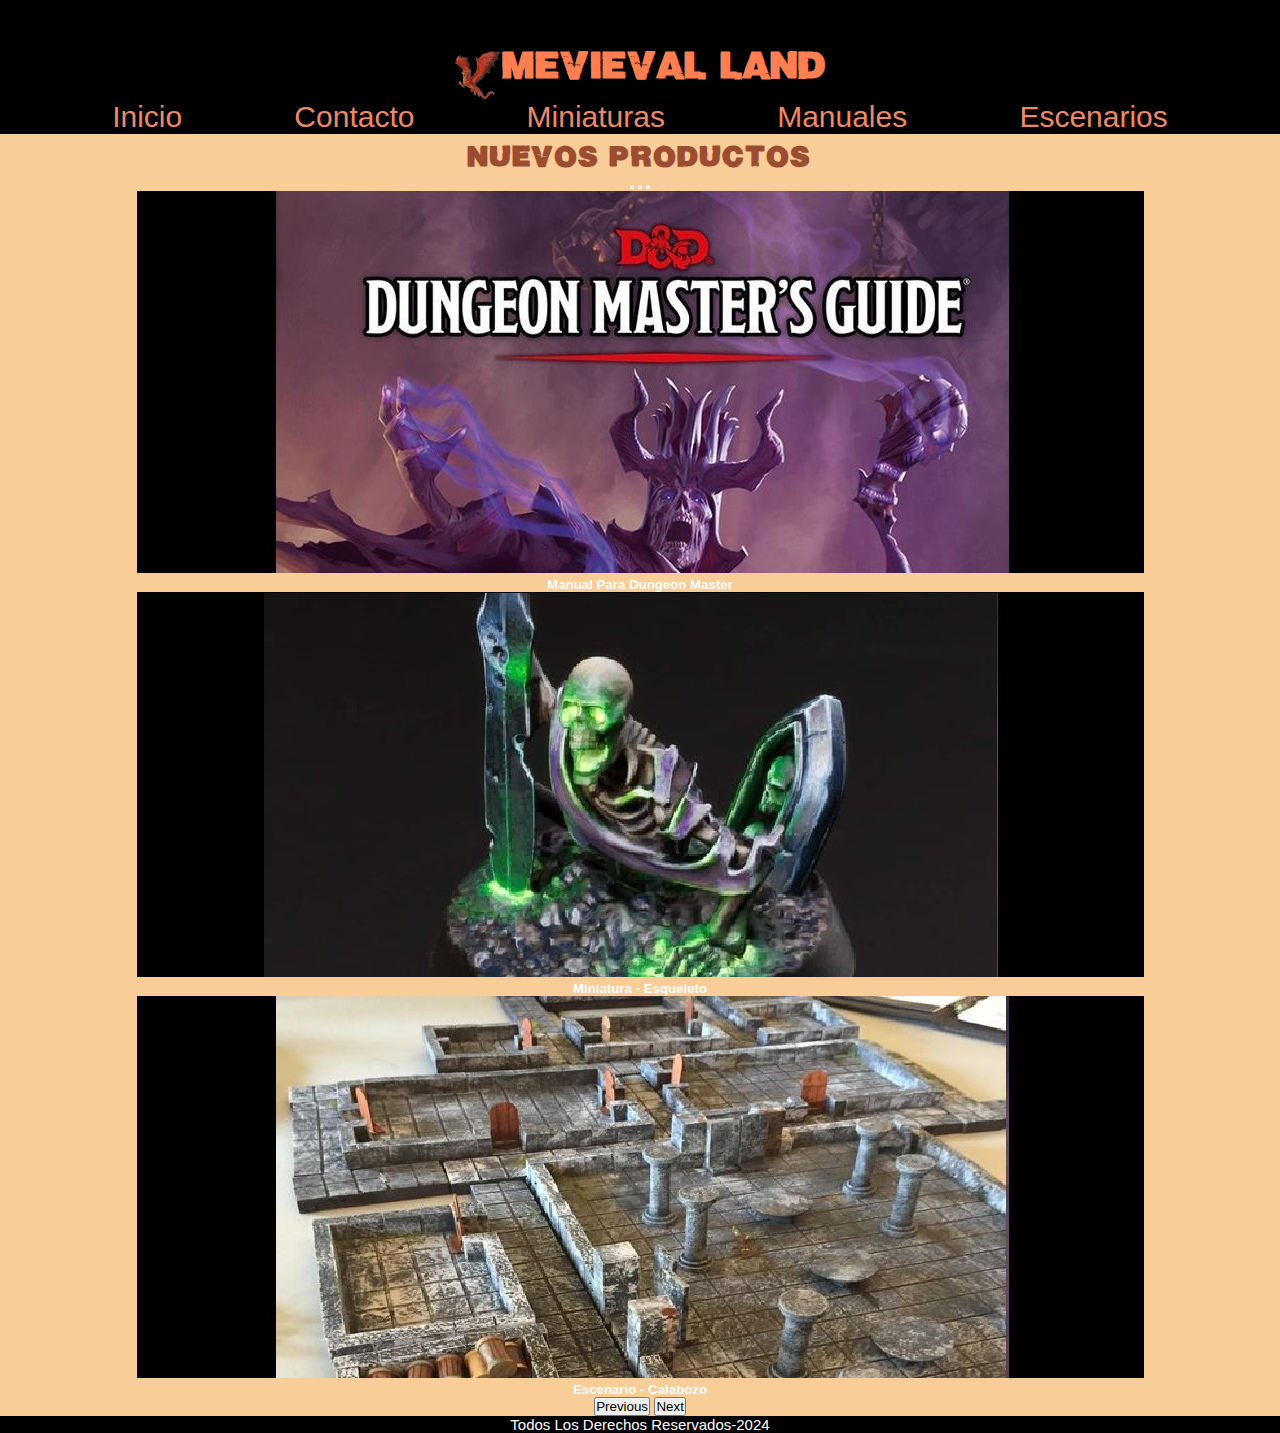
<file: index.html>
<!DOCTYPE html>
<html lang="es">
<head>
    <meta charset="UTF-8">
    <meta name="viewport" content="width=device-width, initial-scale=1.0">
    <!--font ini-->
    <link rel="stylesheet" href="https://cdnjs.cloudflare.com/ajax/libs/font-awesome/6.5.2/css/all.min.css" integrity="sha512-SnH5WK+bZxgPHs44uWIX+LLJAJ9/2PkPKZ5QiAj6Ta86w+fsb2TkcmfRyVX3pBnMFcV7oQPJkl9QevSCWr3W6A==" crossorigin="anonymous" referrerpolicy="no-referrer" />
    <!--font end-->
    <!--bt 5-->
    <link href="https://cdn.jsdelivr.net/npm/bootstrap@5.1.3/dist/css/bootstrap.min.css" rel="stylesheet" integrity="sha384-1BmE4kWBq78iYhFldvKuhfTAU6auU8tT94WrHftjDbrCEXSU1oBoqyl2QvZ6jIW3" crossorigin="anonymous">
    <!--bt 5 end-->
    <link  href="./CSS/style.css" rel="stylesheet">
    <title>Medieval Land</title>
    <link rel="shortcut icon" href="./assets/logo.png">
</head>
<body>
  <div class="banner" >
    <img src="./assets/Dragon.png" alt="dragon">
    <h1>mevieval land</h1>    
  </div>  
  <!-- nav ini -->
  <nav >
    <div class="container-fluid">
      <ul >
        <li><a  href="./index.html">inicio</a></li>
        <li><a  href="./pages/contacto.html">contacto</a></li>
        <li><a  href="./pages/minis.html">miniaturas</a></li>
        <li><a  href="./pages/manuales.html">manuales</a></li>
        <li><a  href="./pages/escenarios.html">escenarios</a></li>
     </ul>
    </div>                        
  </nav> 
  <!-- nav end -->
  <!-- carrucel ini -->
  <h2>nuevos productos</h2>
  <div id="carouselExampleCaptions" class="carousel slide">
    <div class="carousel-indicators">
      <button type="button" data-bs-target="#carouselExampleCaptions" data-bs-slide-to="0" class="active" aria-current="true" aria-label="Slide 1"></button>
      <button type="button" data-bs-target="#carouselExampleCaptions" data-bs-slide-to="1" aria-label="Slide 2"></button>
      <button type="button" data-bs-target="#carouselExampleCaptions" data-bs-slide-to="2" aria-label="Slide 3"></button>
   </div>
    <div class="carousel-inner">
      <div class="carousel-item active">
        <img src="./assets/novedad1.jpg" class="d-block w-100" alt="new1">
        <div class="carousel-caption d-none d-md-block">
          <h5>manual para dungeon master</h5>
        </div>
      </div>
      <div class="carousel-item">
        <img src="./assets/novedad2.jpg" class="d-block w-100" alt="new2">
        <div class="carousel-caption d-none d-md-block">
          <h5>miniatura - esqueleto</h5>
        </div>
      </div>
      <div class="carousel-item">
        <img src="./assets/novedad3.jpg" class="d-block w-100" alt="new3">
        <div class="carousel-caption d-none d-md-block">
          <h5>escenario - calabozo</h5>
        </div>
      </div>
    </div>
    <button class="carousel-control-prev" type="button" data-bs-target="#carouselExampleCaptions" data-bs-slide="prev">
      <span class="carousel-control-prev-icon" aria-hidden="true"></span>
      <span class="visually-hidden">Previous</span>
    </button>
    <button class="carousel-control-next" type="button" data-bs-target="#carouselExampleCaptions" data-bs-slide="next">
      <span class="carousel-control-next-icon" aria-hidden="true"></span>
      <span class="visually-hidden">Next</span>
    </button>
  </div>
  <!-- carrucel end -->
  <!--footer ini-->
  <footer>
    <p>todos los derechos reservados-2024 </p>
    <div class="redes" >
      <a href=""class="hover" ><i class="fa-brands fa-facebook"></i></a>
      <a href=""class="hover" ><i class="fa-brands fa-instagram"></i></a>
      <a href=""class="hover" ><i class="fa-brands fa-discord"></i></a>
    </div>  
  </footer>
  <!--footer end-->    
  <script src="https://cdn.jsdelivr.net/npm/bootstrap@5.1.3/dist/js/bootstrap.bundle.min.js" integrity="sha384-ka7Sk0Gln4gmtz2MlQnikT1wXgYsOg+OMhuP+IlRH9sENBO0LRn5q+8nbTov4+1p" crossorigin="anonymous"></script>
</body>
</html>
</file>
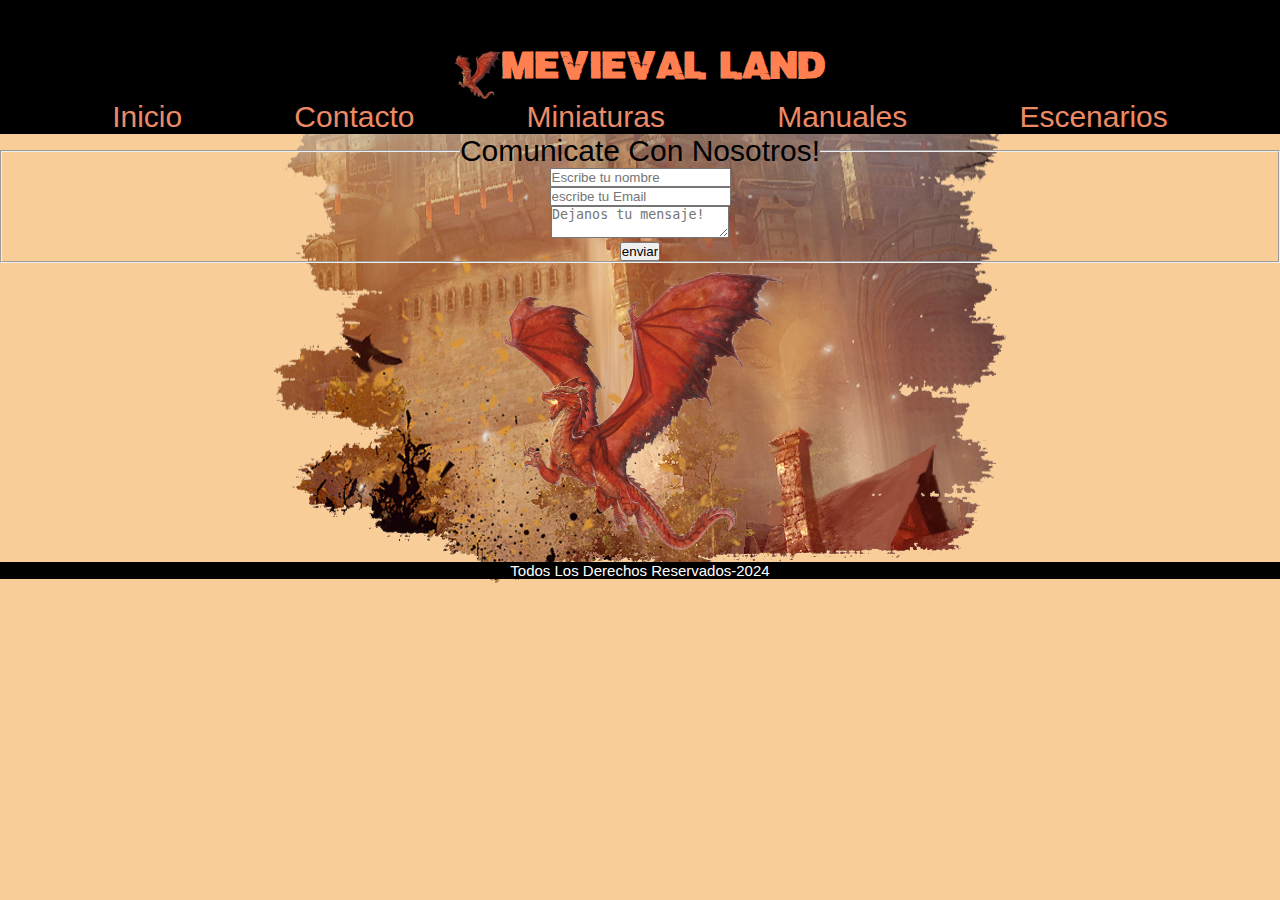
<file: pages/contacto.html>
<!DOCTYPE html>
<html lang="es">
<head>
    <meta charset="UTF-8">
    <meta name="viewport" content="width=device-width, initial-scale=1.0">
    <!--font ini-->
    <link rel="stylesheet" href="https://cdnjs.cloudflare.com/ajax/libs/font-awesome/6.5.2/css/all.min.css" integrity="sha512-SnH5WK+bZxgPHs44uWIX+LLJAJ9/2PkPKZ5QiAj6Ta86w+fsb2TkcmfRyVX3pBnMFcV7oQPJkl9QevSCWr3W6A==" crossorigin="anonymous" referrerpolicy="no-referrer" />
    <!--font end-->
    <!--bt 5-->
    <link href="https://cdn.jsdelivr.net/npm/bootstrap@5.1.3/dist/css/bootstrap.min.css" rel="stylesheet" integrity="sha384-1BmE4kWBq78iYhFldvKuhfTAU6auU8tT94WrHftjDbrCEXSU1oBoqyl2QvZ6jIW3" crossorigin="anonymous">
    <!--bt 5 end-->
    <link  href="../CSS/style.css" rel="stylesheet">
    <title>Medieval Land</title>
    <link rel="shortcut icon" href="../assets/logo.png">
</head>
<body>
  <div class="banner" >
    <img src="../assets/Dragon.png" alt="dragon">
    <h1>mevieval land</h1>    
  </div>  
  <!-- nav ini -->
  <nav >
    <div class="container-fluid">
      <ul >
        <li><a  href="../index.html">inicio</a></li>
        <li><a  href="./contacto.html">contacto</a></li>
        <li><a  href="./minis.html">miniaturas</a></li>
        <li><a  href="./manuales.html">manuales</a></li>
        <li><a  href="./escenarios.html">escenarios</a></li>
     </ul>
    </div>                        
  </nav>
  <!-- nav end -->
  <!-- form -->
  <form action="php" method="post" enctype="application/x-www-form-urlencoded">
    <fieldset>
        <legend>comunicate con nosotros!</legend>
        <div><input type="text" placeholder="Escribe tu nombre"></div>
        <div></div><input type="email" placeholder="escribe tu Email"></div>
        <div></div><textarea placeholder="Dejanos tu mensaje!"></textarea></div>
        <div></div><input type="submit" value="enviar"></div>
    </fieldset>
 </form>
 <style>
   body{
    background-image:url(../assets/cont.png);
    background-position: center;
    background-repeat: no-repeat;
   }
 </style>  
 <img class="drago" src="../assets/Dragon.png" alt="dragon">           
 <!--form end-->
 <!--footerini-->
    <footer>
     <p>todos los derechos reservados-2024 </p>
      <div class="redes" >
        <a href=""class="hover" ><i class="fa-brands fa-facebook"></i></a>
        <a href=""class="hover" ><i class="fa-brands fa-instagram"></i></a>
        <a href=""class="hover" ><i class="fa-brands fa-discord"></i></a>
      </div>  
    </footer>
 <!--footerend-->   
  <script src="https://cdn.jsdelivr.net/npm/bootstrap@5.1.3/dist/js/bootstrap.bundle.min.js" integrity="sha384-ka7Sk0Gln4gmtz2MlQnikT1wXgYsOg+OMhuP+IlRH9sENBO0LRn5q+8nbTov4+1p" crossorigin="anonymous"></script>
</body>
</html>
</file>
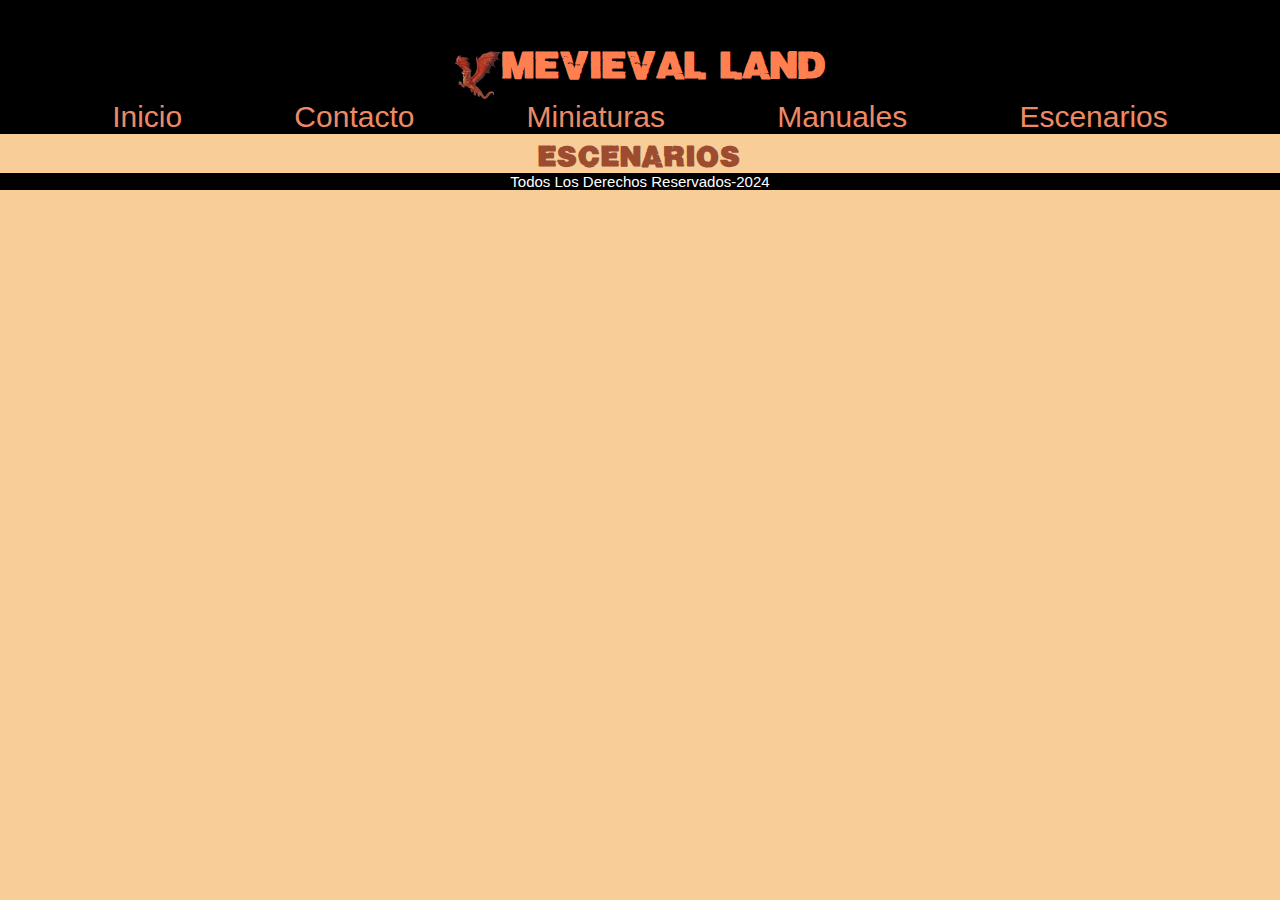
<file: pages/escenarios.html>
<!DOCTYPE html>
<html lang="es">
<head>
    <meta charset="UTF-8">
    <meta name="viewport" content="width=device-width, initial-scale=1.0">
    <!--font ini-->
    <link rel="stylesheet" href="https://cdnjs.cloudflare.com/ajax/libs/font-awesome/6.5.2/css/all.min.css" integrity="sha512-SnH5WK+bZxgPHs44uWIX+LLJAJ9/2PkPKZ5QiAj6Ta86w+fsb2TkcmfRyVX3pBnMFcV7oQPJkl9QevSCWr3W6A==" crossorigin="anonymous" referrerpolicy="no-referrer" />
    <!--font end-->
    <!--bt 5-->
    <link href="https://cdn.jsdelivr.net/npm/bootstrap@5.1.3/dist/css/bootstrap.min.css" rel="stylesheet" integrity="sha384-1BmE4kWBq78iYhFldvKuhfTAU6auU8tT94WrHftjDbrCEXSU1oBoqyl2QvZ6jIW3" crossorigin="anonymous">
    <!--bt 5 end-->
    <link  href="../CSS/style.css" rel="stylesheet">
    <title>Medieval Land</title>
    <link rel="shortcut icon" href="../assets/logo.png">
</head>
<body>
  <div class="banner" >
    <img src="../assets/Dragon.png" alt="dragon">
    <h1>mevieval land</h1>    
  </div>  
  <!-- nav ini -->
  <nav >
    <div class="container-fluid">
      <ul >
        <li><a  href="../index.html">inicio</a></li>
        <li><a  href="./contacto.html">contacto</a></li>
        <li><a  href="./minis.html">miniaturas</a></li>
        <li><a  href="./manuales.html">manuales</a></li>
        <li><a  href="./escenarios.html">escenarios</a></li>
     </ul>
    </div>                        
  </nav>
 <!-- nav end -->
 <!--  -->
  <h2>escenarios</h2>           
 <!--end-->
 <!--footerini-->
    <footer>
     <p>todos los derechos reservados-2024 </p>
      <div class="redes" >
        <a href=""class="hover" ><i class="fa-brands fa-facebook"></i></a>
        <a href=""class="hover" ><i class="fa-brands fa-instagram"></i></a>
        <a href=""class="hover" ><i class="fa-brands fa-discord"></i></a>
      </div>  
    </footer>
<!--footerend-->   
  <script src="https://cdn.jsdelivr.net/npm/bootstrap@5.1.3/dist/js/bootstrap.bundle.min.js" integrity="sha384-ka7Sk0Gln4gmtz2MlQnikT1wXgYsOg+OMhuP+IlRH9sENBO0LRn5q+8nbTov4+1p" crossorigin="anonymous"></script>
</body>
</html>
</file>
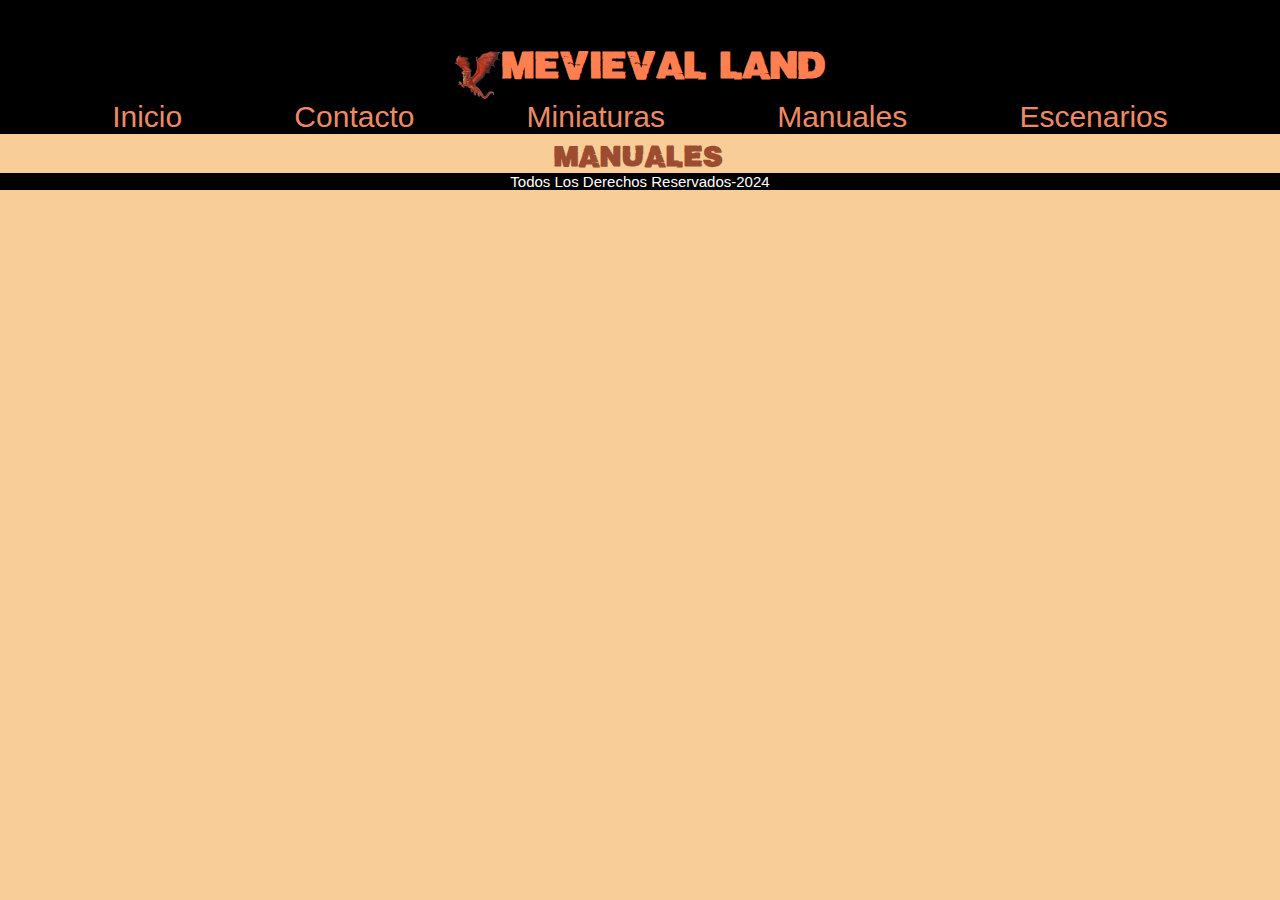
<file: pages/manuales.html>
<!DOCTYPE html>
<html lang="es">
<head>
    <meta charset="UTF-8">
    <meta name="viewport" content="width=device-width, initial-scale=1.0">
    <!--font ini-->
    <link rel="stylesheet" href="https://cdnjs.cloudflare.com/ajax/libs/font-awesome/6.5.2/css/all.min.css" integrity="sha512-SnH5WK+bZxgPHs44uWIX+LLJAJ9/2PkPKZ5QiAj6Ta86w+fsb2TkcmfRyVX3pBnMFcV7oQPJkl9QevSCWr3W6A==" crossorigin="anonymous" referrerpolicy="no-referrer" />
    <!--font end-->
    <!--bt 5-->
    <link href="https://cdn.jsdelivr.net/npm/bootstrap@5.1.3/dist/css/bootstrap.min.css" rel="stylesheet" integrity="sha384-1BmE4kWBq78iYhFldvKuhfTAU6auU8tT94WrHftjDbrCEXSU1oBoqyl2QvZ6jIW3" crossorigin="anonymous">
    <!--bt 5 end-->
    <link  href="../CSS/style.css" rel="stylesheet">
    <title>Medieval Land</title>
    <link rel="shortcut icon" href="../assets/logo.png">
</head>
<body>
  <div class="banner" >
    <img src="../assets/Dragon.png" alt="dragon">
    <h1>mevieval land</h1>    
  </div>  
  <!-- nav ini -->
  <nav >
    <div class="container-fluid">
      <ul >
        <li><a  href="../index.html">inicio</a></li>
        <li><a  href="./contacto.html">contacto</a></li>
        <li><a  href="./minis.html">miniaturas</a></li>
        <li><a  href="./manuales.html">manuales</a></li>
        <li><a  href="./escenarios.html">escenarios</a></li>
     </ul>
    </div>                        
  </nav>
 <!-- nav end -->
 <!--  -->
  <h2>manuales</h2>           
 <!--end-->
 <!--footerini-->
    <footer>
     <p>todos los derechos reservados-2024 </p>
      <div class="redes" >
        <a href=""class="hover" ><i class="fa-brands fa-facebook"></i></a>
        <a href=""class="hover" ><i class="fa-brands fa-instagram"></i></a>
        <a href=""class="hover" ><i class="fa-brands fa-discord"></i></a>
      </div>  
    </footer>
<!--footerend-->   
  <script src="https://cdn.jsdelivr.net/npm/bootstrap@5.1.3/dist/js/bootstrap.bundle.min.js" integrity="sha384-ka7Sk0Gln4gmtz2MlQnikT1wXgYsOg+OMhuP+IlRH9sENBO0LRn5q+8nbTov4+1p" crossorigin="anonymous"></script>
</body>
</html>
</file>
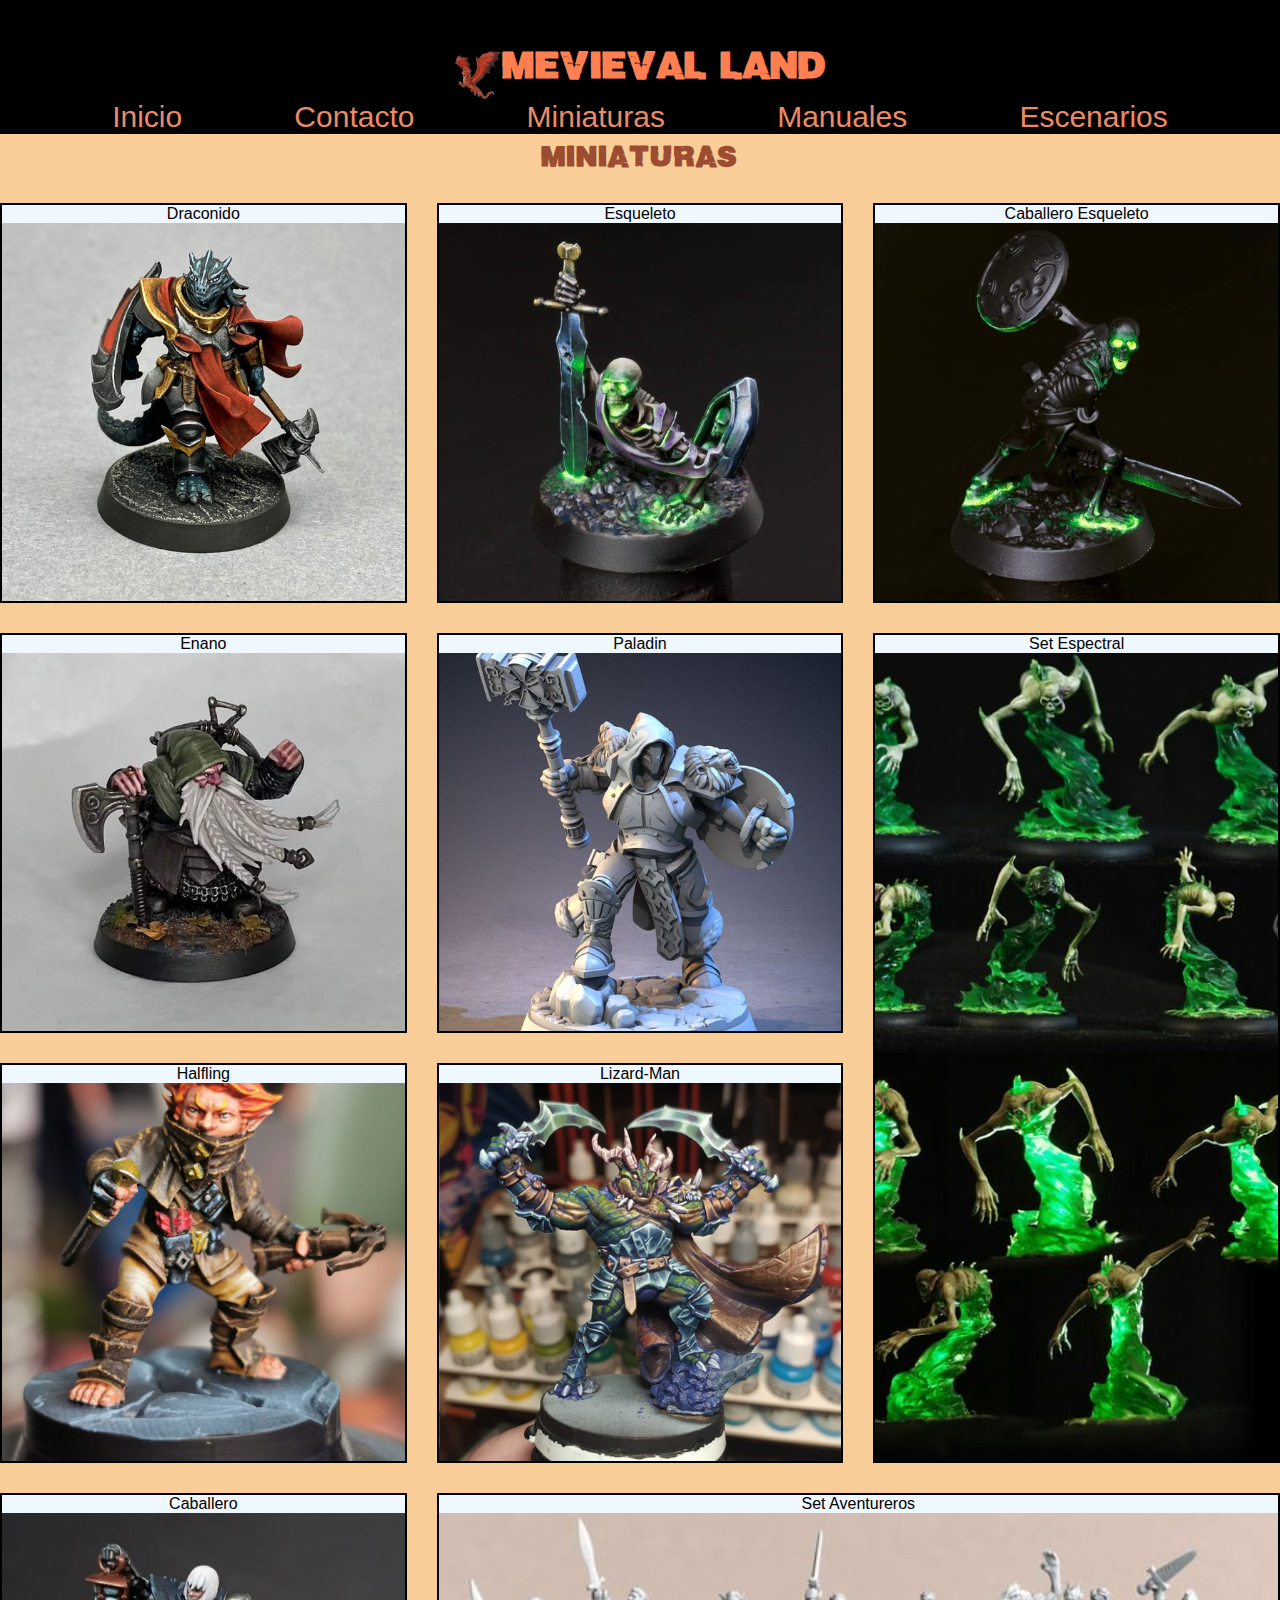
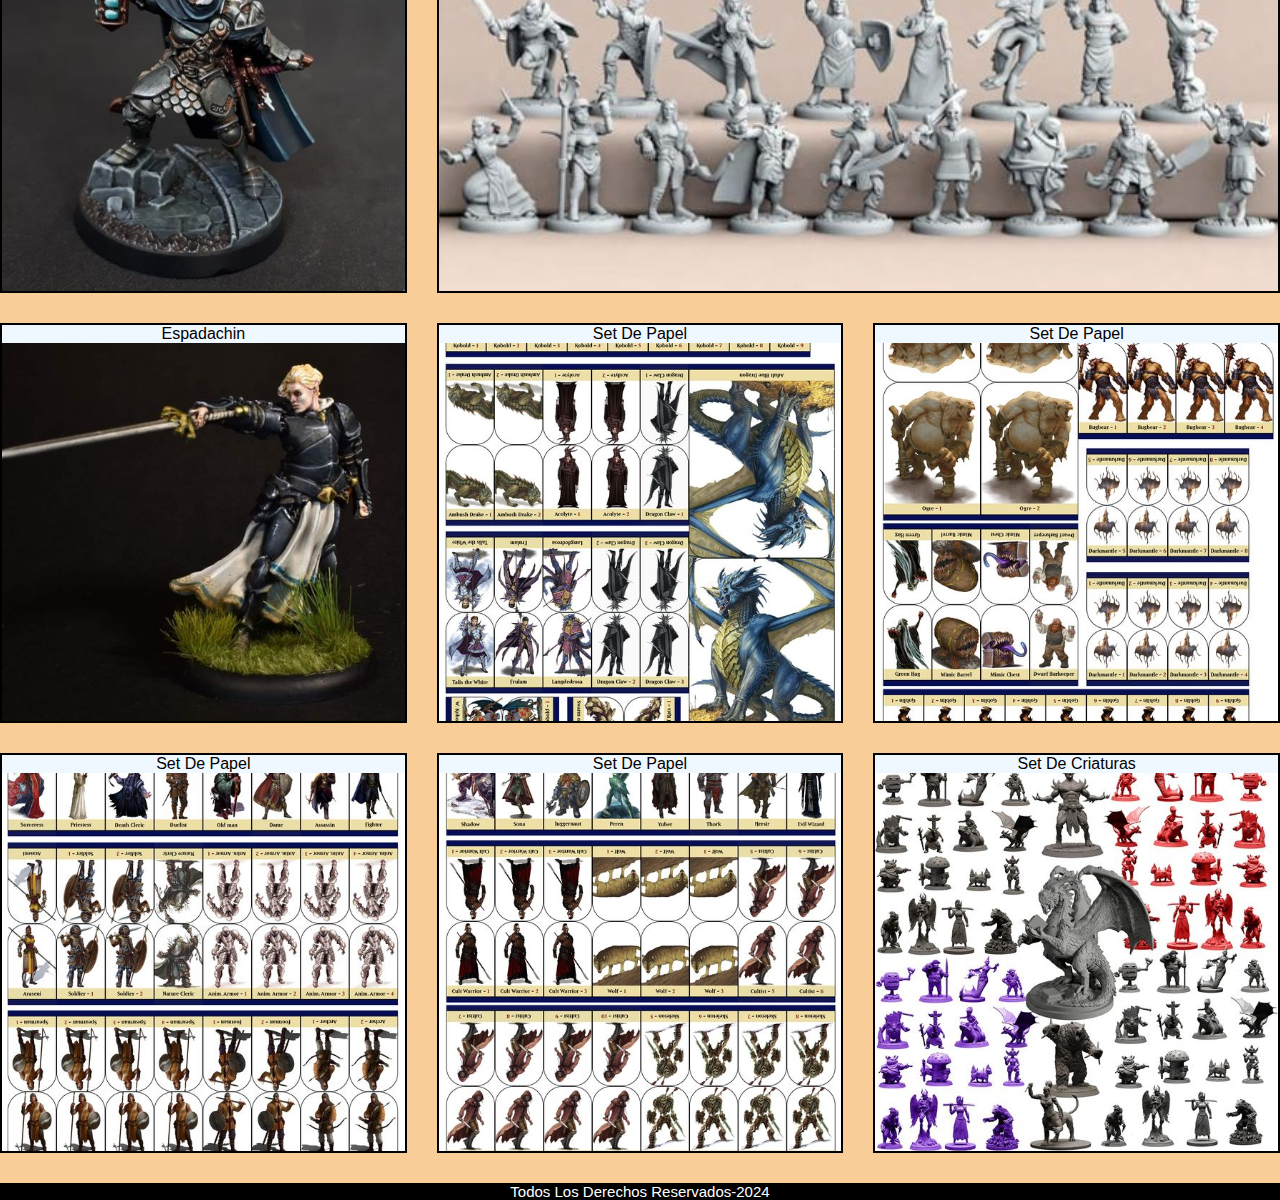
<file: pages/minis.html>
<!DOCTYPE html>
<html lang="es">
<head>
    <meta charset="UTF-8">
    <meta name="viewport" content="width=device-width, initial-scale=1.0">
    <!--font ini-->
    <link rel="stylesheet" href="https://cdnjs.cloudflare.com/ajax/libs/font-awesome/6.5.2/css/all.min.css" integrity="sha512-SnH5WK+bZxgPHs44uWIX+LLJAJ9/2PkPKZ5QiAj6Ta86w+fsb2TkcmfRyVX3pBnMFcV7oQPJkl9QevSCWr3W6A==" crossorigin="anonymous" referrerpolicy="no-referrer" />
    <!--font end-->
    <!--bt 5-->
    <link href="https://cdn.jsdelivr.net/npm/bootstrap@5.1.3/dist/css/bootstrap.min.css" rel="stylesheet" integrity="sha384-1BmE4kWBq78iYhFldvKuhfTAU6auU8tT94WrHftjDbrCEXSU1oBoqyl2QvZ6jIW3" crossorigin="anonymous">
    <!--bt 5 end-->
    <link  href="../CSS/style.css" rel="stylesheet">
    <title>Medieval Land</title>
    <link rel="shortcut icon" href="../assets/logo.png">
</head>
<body>
  <div class="banner" >
    <img src="../assets/Dragon.png" alt="dragon">
    <h1>mevieval land</h1>    
  </div>  
  <!-- nav ini -->
  <nav >
    <div class="container-fluid">
      <ul >
        <li><a  href="../index.html">inicio</a></li>
        <li><a  href="./contacto.html">contacto</a></li>
        <li><a  href="./minis.html">miniaturas</a></li>
        <li><a  href="./manuales.html">manuales</a></li>
        <li><a  href="./escenarios.html">escenarios</a></li>
      </ul>
    </div>                        
  </nav>
  <!-- nav end -->
  <!--galleria minis in-->
  <h2>miniaturas</h2>
  <div class="galeriamini">
    <div class="item item1"><p>draconido</p></div>
    <div class="item item2"><p>esqueleto</p></div>
    <div class="item item3"><p>caballero esqueleto</p></div>
    <div class="item item15"><p>enano</p></div>
    <div class="item item16"><p>paladin</p></div>      
    <div class="item item4"><p>set espectral</p></div>
    <div class="item item5"><p>halfling</p></div>
    <div class="item item6"><p>lizard-man</p></div>
    <div class="item item7"><p>caballero</p></div>
    <div class="item item8"><p>set aventureros</p></div>
    <div class="item item9"><p>espadachin</p></div>
    <div class="item item10"><p>set de papel</p></div>
    <div class="item item11"><p>set de papel</p></div>
    <div class="item item12"><p>set de papel</p></div>
    <div class="item item13"><p>set de papel</p></div>
    <div class="item item14"><p>set de criaturas</p></div>
  </div>
  <!--galleria minis end-->
  <!--footerini-->
  <footer>
    <p>todos los derechos reservados-2024 </p>
    <div class="redes" >
      <a href=""class="hover" ><i class="fa-brands fa-facebook"></i></a>
      <a href=""class="hover" ><i class="fa-brands fa-instagram"></i></a>
      <a href=""class="hover" ><i class="fa-brands fa-discord"></i></a>
    </div>  
  </footer>
  <!--footerend-->    
 <script src="https://cdn.jsdelivr.net/npm/bootstrap@5.1.3/dist/js/bootstrap.bundle.min.js" integrity="sha384-ka7Sk0Gln4gmtz2MlQnikT1wXgYsOg+OMhuP+IlRH9sENBO0LRn5q+8nbTov4+1p" crossorigin="anonymous"></script>
</body>
</html>
</file>
<file: CSS/style.css>
@font-face {
    font-family:crackvetica ;
    src: url(../assets/Font/Crackvetica.ttf);
}

*{
    margin:0 ;
    padding: 0;
}

body{
    background-color: rgb(249, 205, 151);
    text-transform: capitalize;
    align-items: center;
    text-align: center;
    color: rgb(255, 255, 255);
    font-family: 'Franklin Gothic Medium', 'Arial Narrow', Arial, sans-serif;
}

h1{
    font-family: crackvetica,'Franklin Gothic Medium', 'Arial Narrow', Arial, sans-serif; 
    letter-spacing:3px ;    
    color: coral;   
}

h2{
    font-family: crackvetica,'Franklin Gothic Medium', 'Arial Narrow', Arial, sans-serif;
    letter-spacing:3px ;
    margin-top:10px;
    color: rgb(156, 77, 49);
}

nav{
    background-color: black;
}

.banner{
    background-color: black;
    display: flex;
    justify-content:center;
    flex-wrap: wrap;
    height:auto ;        
}

.banner img{
    width:50PX;
    height:50PX;
    margin-top: 50px;    
}

.banner h1{
    margin-top: 50px;    
}

a{
    text-decoration: none;
    color:rgb(237, 138, 102);
}

ul{
    list-style-type: none;
    display: flex;
    justify-content: space-evenly;
    flex-wrap: wrap;
    font-size:30px ;
}

legend{
    font-size:30px ;
    color: black;
}

.drago{
    width:300px ;
}

footer{
    background-color: rgb(0, 0, 0);
    font-size: 15px;
}

footer a{
    font-size: 30PX;
    letter-spacing: 8px;
 }    

 .galeriamini{
    display: grid;
    grid-template-columns:1fr   ;
    grid-template-rows:repeat(16,500px);
    grid-gap:30px ;
    margin-top: 30px ;
    margin-bottom:30px ;
}           

.galeriamini div{
    border: 2px solid black;
    color: black;
}

.item{
    background-position:center ;
    background-size:cover  ;
}

div p{
    background-color: aliceblue;
}

.item1{
    background-image:url(../assets/min1.jpg) ;
}

.item2{
    background-image:url(../assets/min2.jpg) ;
}

.item3{
    background-image:url(../assets/min3.jpg) ;
}

.item4{
    background-image:url(../assets/min4.jpg) ;
}

.item5{
    background-image:url(../assets/min5.jpg) ;
}

.item6{
    background-image:url(../assets/min6.jpg) ;
}

.item7{
    background-image:url(../assets/min7.jpg) ;
}

.item8{
    background-image:url(../assets/min8.jpg) ;
}

.item9{
    background-image:url(../assets/min9.jpg) ;
}

.item10{
    background-image:url(../assets/min10.jpg) ;
}

.item11{
    background-image:url(../assets/min11.jpg) ;
}

.item12{
    background-image:url(../assets/min12.jpg) ;
}

.item13{
    background-image:url(../assets/min13.jpg) ;
}

.item14{
    background-image:url(../assets/min14.jpg) ;
}

.item15{
    background-image:url(../assets/min15.jpg) ;
}

.item16{
    background-image:url(../assets/min16.jpg) ;
}

@media only screen and (min-width:480px){
    .galeriamini {grid-template-columns:1fr 1fr ;
    grid-template-rows:repeat(8,300px) ;}
}
@media only screen and (min-width:768px){
    .galeriamini {grid-template-columns:1fr 1fr 1fr ;
    grid-template-rows:repeat(6,400px) ;}
    .item1{
        grid-column:1/2 ;
        grid-row:1/2 ;
    }
    .item2{
        grid-column:2/3 ;
        grid-row:1/2 ;
    }
    .item3{
        grid-column:3/4 ;
        grid-row:1/2 ;
    }
    .item15{
        grid-column:1/2 ;
        grid-row:2/3 ;
    }
    .item16{
        grid-column:2/3 ;
        grid-row:2/3 ;
    }
    .item4{
        grid-column:3/4 ;
        grid-row:2/4 ;
    }
    .item5{
        grid-column:1/2 ;
        grid-row:3/4 ;
    }
    .item6{
        grid-column:2/3 ;
        grid-row:3/4 ;
    }
    .item7{
        grid-column:1/2 ;
        grid-row:4/5 ;
    }
    .item8{
        grid-column:2/4 ;
        grid-row:4/5 ;
    }
    .item9{
        grid-column:1/2 ;
        grid-row:5/6 ;
    }
    .item10{
        grid-column:2/3 ;
        grid-row:5/6 ;
    }
    .item11{
        grid-column:3/4 ;
        grid-row:5/6 ;
    }
    .item12{
        grid-column:1/2 ;
        grid-row:6/7 ;
    }
    .item13{
        grid-column:2/3 ;
        grid-row:6/7 ;
    }
    .item14{
        grid-column:3/4 ;
        grid-row:6/7 ;
    }    
}
</file>
